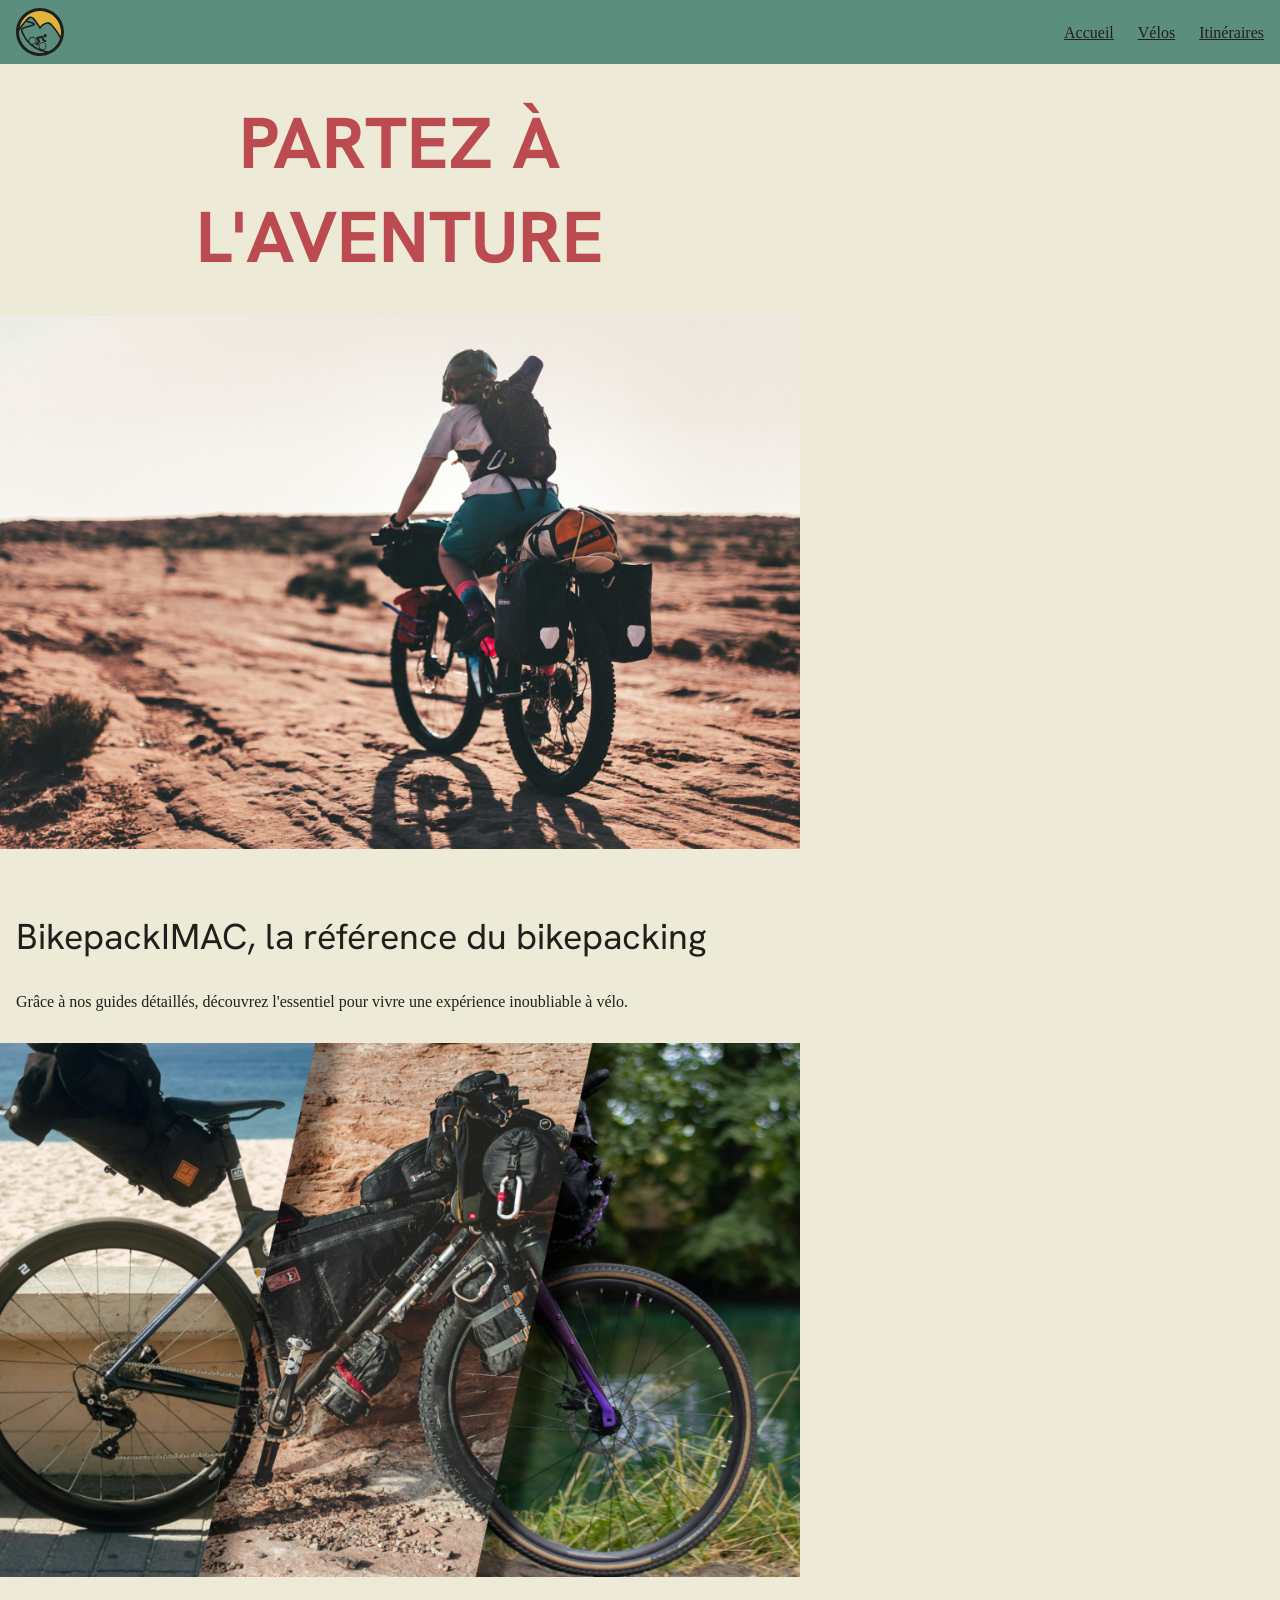
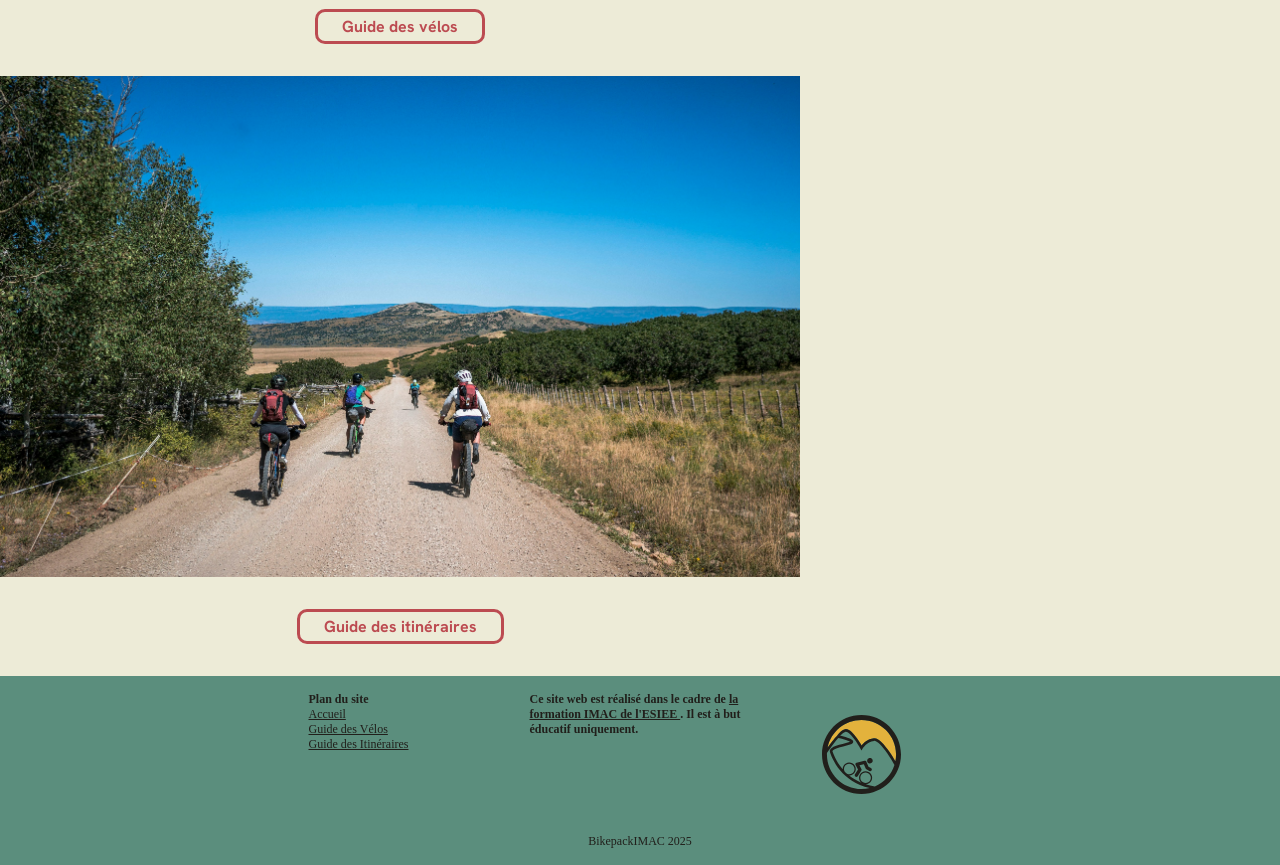
<file: src/index.html>
<!DOCTYPE html>
<html lang="fr-FR">
    <head>
        <!-- META -->
        <meta charset="UTF-8" />
        <meta name="viewport" content="width=device-width, initial-scale=1" />
        <!-- RESSOURCES -->
        <link rel="icon" type="image/svg+xml" href="./assets/img/logo.svg" />
        <link rel="stylesheet" href="./css/pages/index.css" />

        <title>BikepackIMAC</title>
    </head>
    <body>
        <!-- HEADER -->
        <header>
            <img id="logoHeader" src="./assets/img/logo.svg" alt="" />

            <nav id="navHeader" aria-label="Navigation principale">
                <a class="text" href="./index.html" title="Revenir à l'accueil">
                    Accueil
                </a>
                <a
                    class="text"
                    href="./html/velos.html"
                    title="Accéder au guide des vélos"
                >
                    Vélos
                </a>
                <a
                    class="text"
                    href="./html/itineraires.html"
                    title="Accéder au guide des itinéraires"
                >
                    Itinéraires
                </a>
            </nav>
        </header>

        <!-- MAIN -->
        <main>
            <section>
                <h1 class="bigred" id="title">Partez à l'aventure</h1>

                <img src="./assets/img/illustration_bike-desert.jpg" alt="" />

                <h2 class="medium">
                    BikepackIMAC, la référence du bikepacking
                </h2>

                <p>
                    Grâce à nos guides détaillés, découvrez l'essentiel pour
                    vivre une expérience inoubliable à vélo.
                </p>
            </section>

            <section>
                <img src="./assets/img/3_bikes.webp" alt="" />

                <a
                    class="btn"
                    href="./html/velos.html"
                    title="Accéder au guide des vélos"
                >
                    Guide des vélos
                </a>
            </section>

            <section>
                <img src="./assets/img/illustration_itineraires.jpg" alt="" />

                <a
                    class="btn"
                    href="./html/itineraires.html"
                    title="Accéder au guide des itinéraires"
                >
                    Guide des itinéraires
                </a>
            </section>
        </main>

        <!-- FOOTER -->
        <footer>
            <div id="footerContainer">
                <div id="footerSubgrid">
                    <section id="fsg1">
                        <p>Plan du site</p>
                        <nav id="navFooter" aria-label="Navigation secondaire">
                            <a
                                href="./index.html"
                                class="textsmall"
                                title="Revenir à l'accueil"
                            >
                                Accueil
                            </a>
                            <a
                                href="./html/velos.html"
                                class="textsmall"
                                title="Accéder au guide des vélos"
                            >
                                Guide des Vélos
                            </a>
                            <a
                                href="./html/itineraires.html"
                                class="textsmall"
                                title="Accéder au guide des itinéraires"
                            >
                                Guide des Itinéraires
                            </a>
                        </nav>
                    </section>
                    <section id="fsg2">
                        <p>
                            Ce site web est réalisé dans le cadre de
                            <a
                                href="https://www.esiee.fr/formations/ingenieur/filieres/imac"
                                target="_blank"
                                title="Nouvel onglet - Formation d'ingénieur IMAC | ESIEE Paris"
                            >
                                la formation IMAC de l'ESIEE
                            </a>
                            . Il est à but éducatif uniquement.
                        </p>
                    </section>
                    <section id="fsg3">
                        <img
                            id="logoFooter"
                            src="./assets/img/logo.svg"
                            alt=""
                        />
                    </section>
                </div>

                <p id="credits" class="textsmall">BikepackIMAC 2025</p>
            </div>
        </footer>
    </body>
</html>
</file>
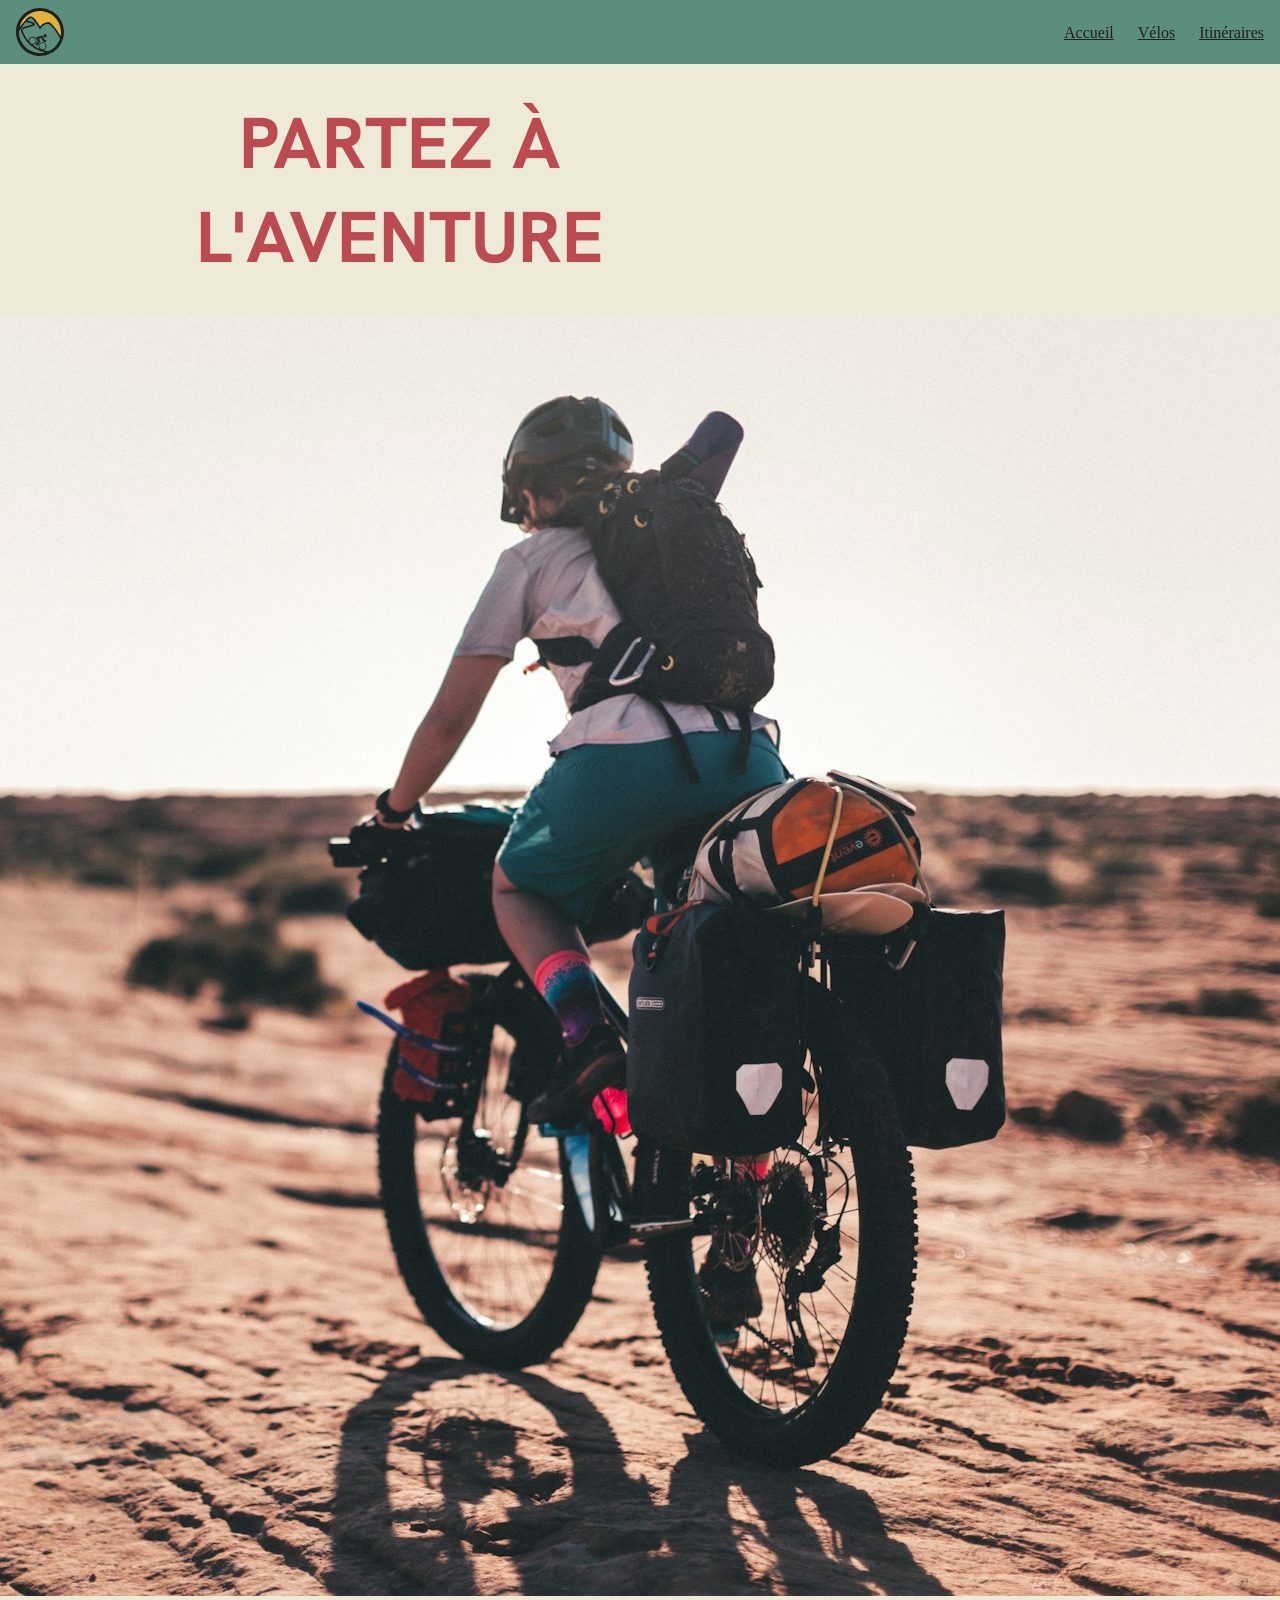
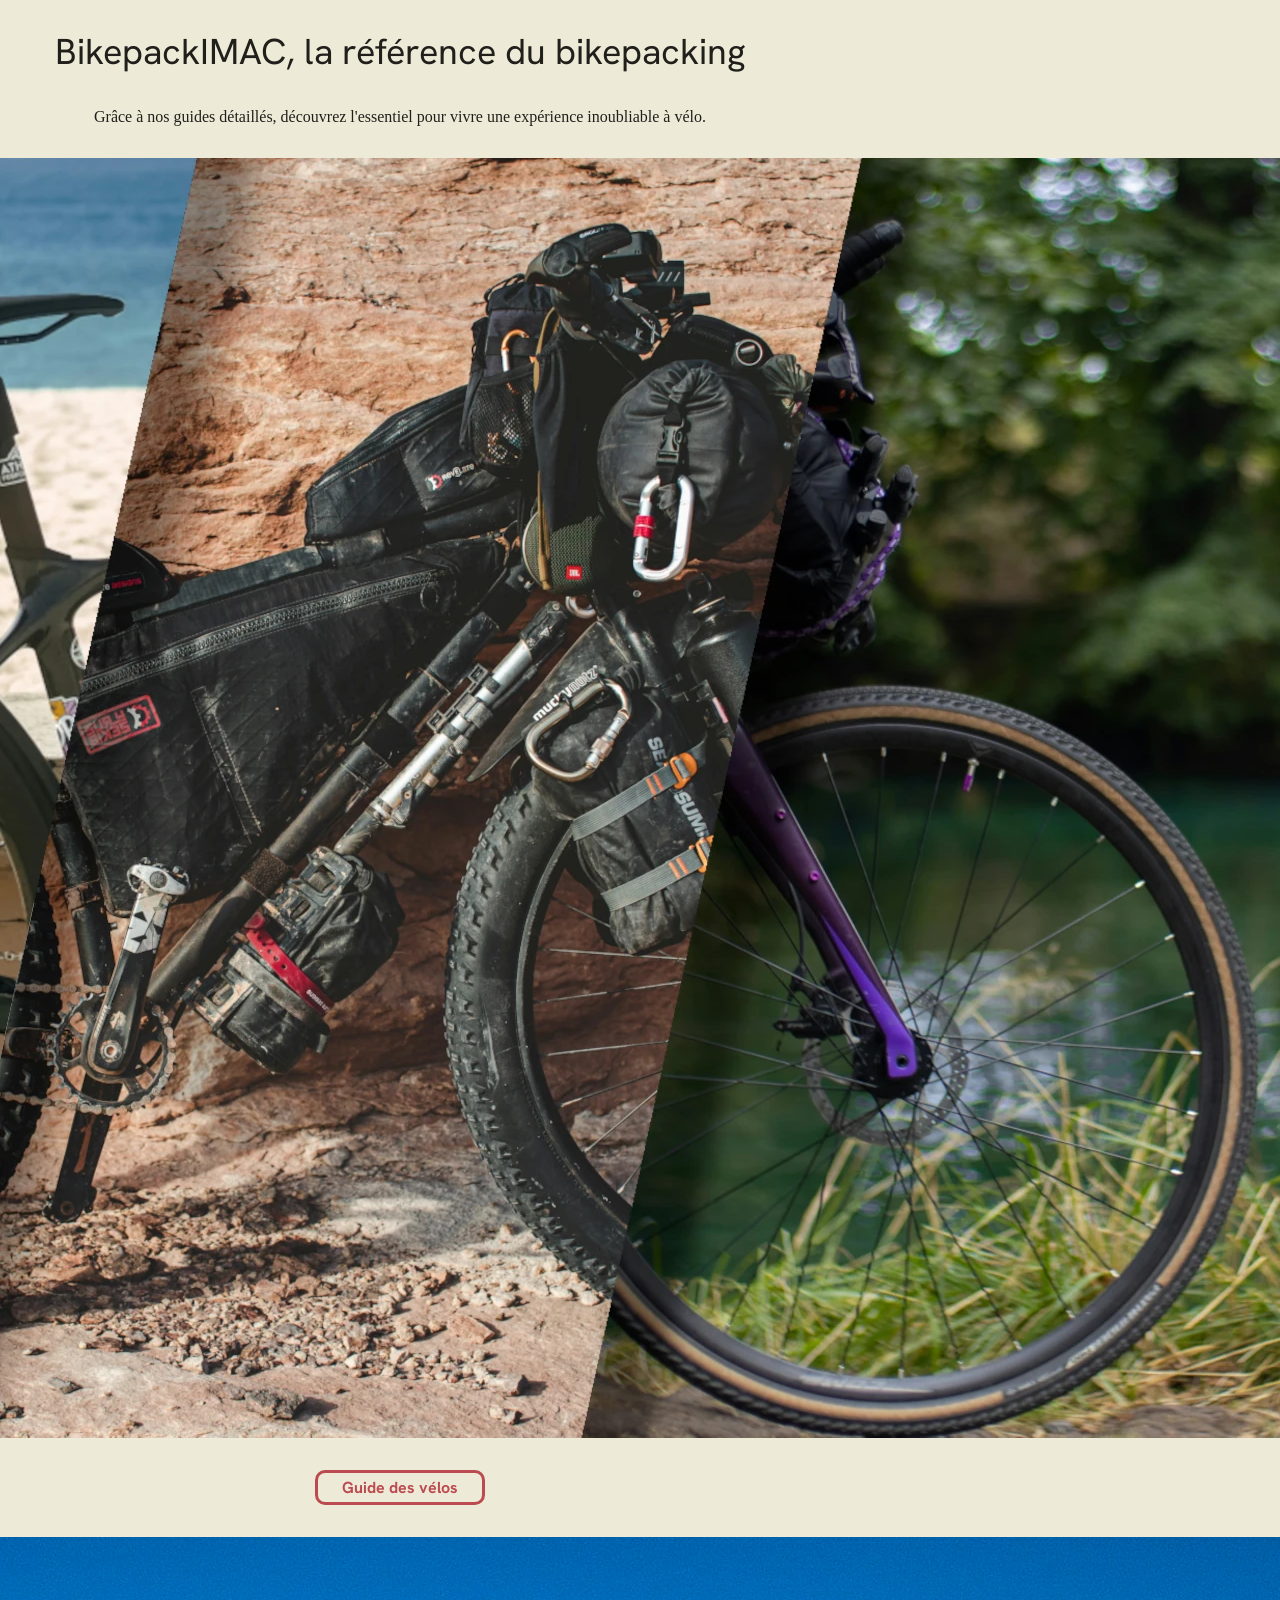
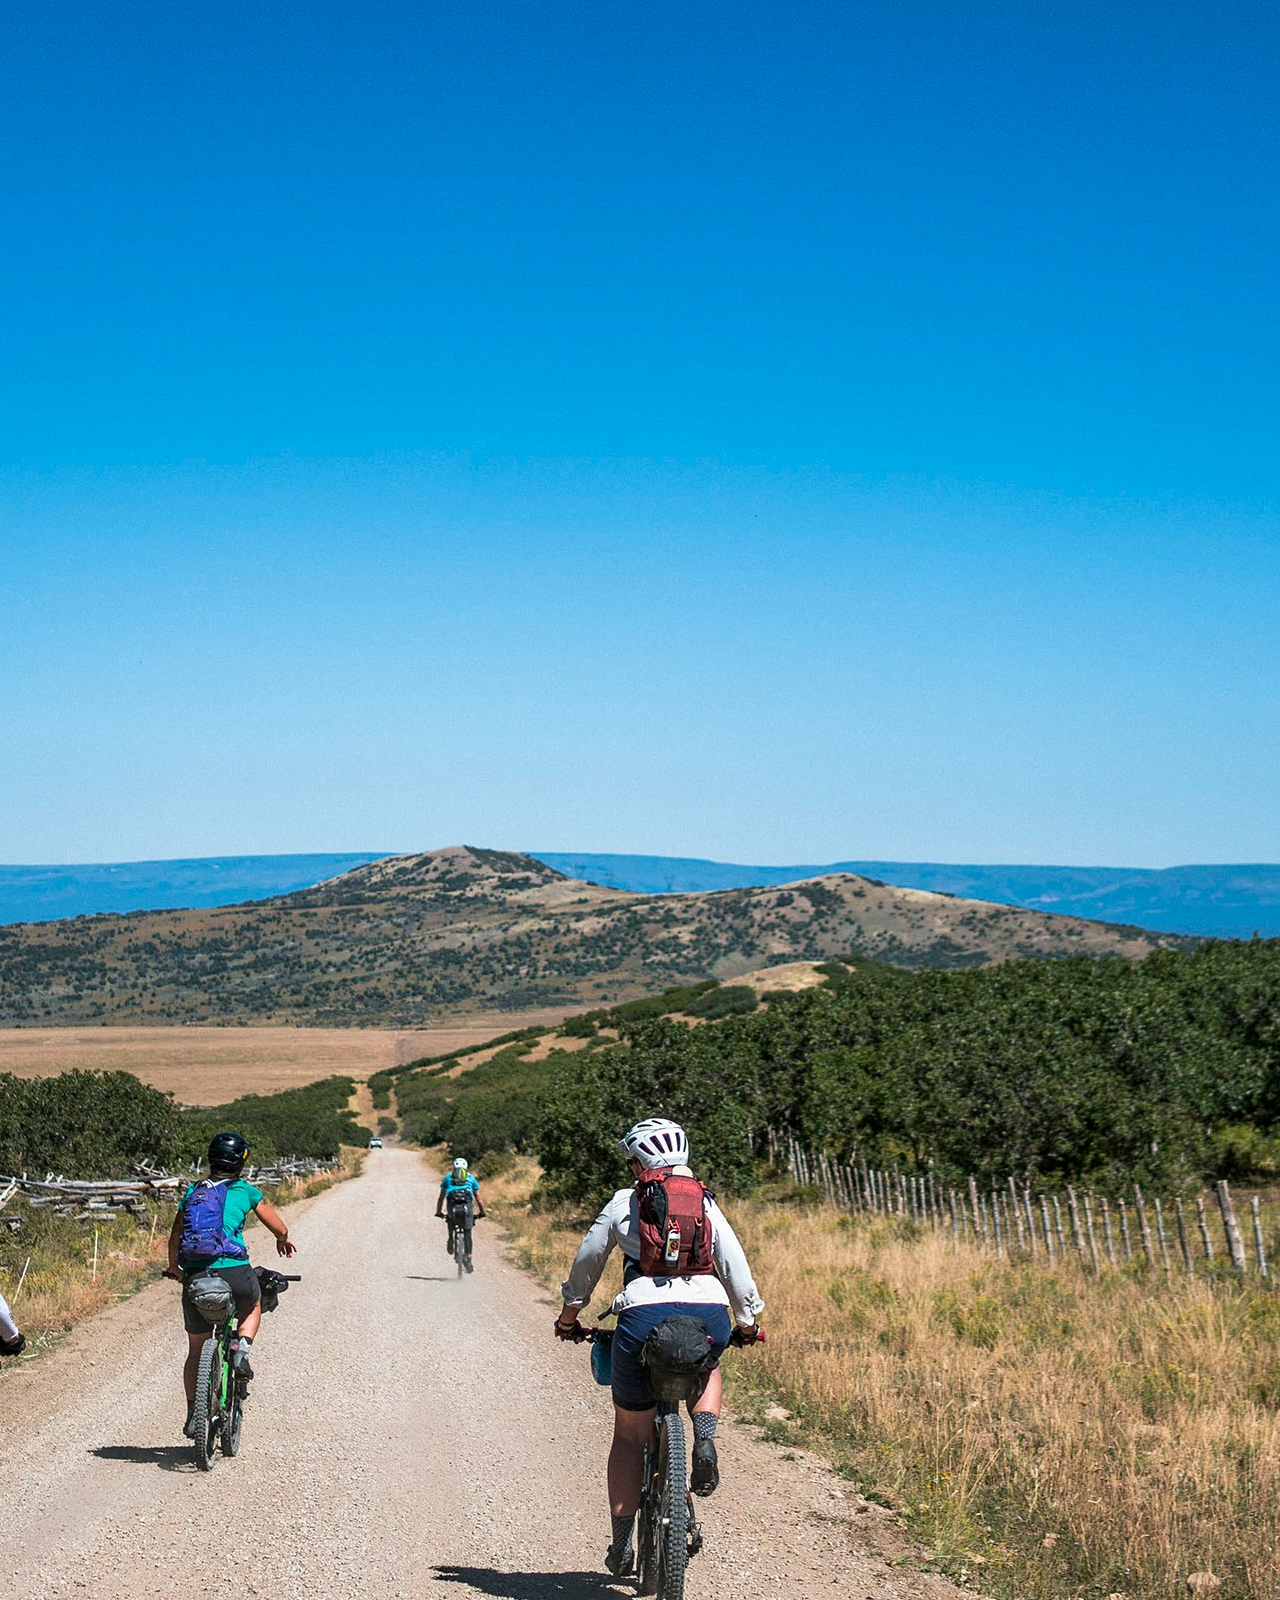
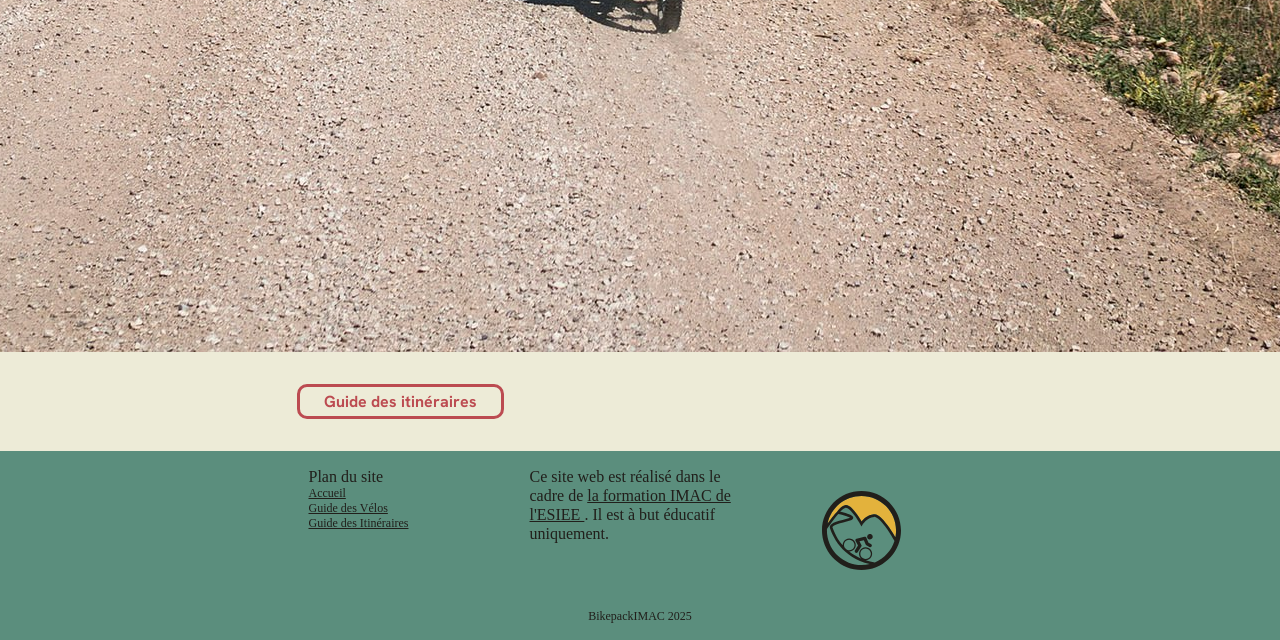
<file: src/html/index.html>
<!DOCTYPE html>
<html lang="fr-FR">
    <head>
        <!-- META -->
        <meta charset="UTF-8" />
        <meta name="viewport" content="width=device-width, initial-scale=1" />
        <!-- RESSOURCES -->
        <link rel="icon" type="image/svg+xml" href="../assets/img/logo.svg" />
        <link rel="stylesheet" href="../css/pages/index.css" />

        <title>BikepackIMAC</title>
    </head>
    <body>
        <!-- HEADER -->
        <header>
            <img id="logoHeader" src="../assets/img/logo.svg" alt="" />

            <nav id="navHeader" aria-label="Navigation principale">
                <a
                    class="text"
                    href="../html/index.html"
                    title="Revenir à l'accueil"
                >
                    Accueil
                </a>
                <a
                    class="text"
                    href="../html/velos.html"
                    title="Accéder au guide des vélos"
                >
                    Vélos
                </a>
                <a
                    class="text"
                    href="../html/itineraires.html"
                    title="Accéder au guide des itinéraires"
                >
                    Itinéraires
                </a>
            </nav>
        </header>

        <!-- MAIN -->
        <main>
            <h1 class="bigred" id="title">Partez à l'aventure</h1>

            <img src="../assets/img/illustration_bike-desert.jpg" alt="" />

            <h2 class="medium">BikepackIMAC, la référence du bikepacking</h2>

            <p>
                Grâce à nos guides détaillés, découvrez l'essentiel pour vivre
                une expérience inoubliable à vélo.
            </p>

            <img src="../assets/img/3_bikes.webp" alt="" />

            <a
                class="btn"
                href="../html/velos.html"
                title="Accéder au guide des vélos"
            >
                Guide des vélos
            </a>

            <img src="../assets/img/illustration_itineraires.jpg" alt="" />

            <a
                class="btn"
                href="../html/itineraires.html"
                title="Accéder au guide des itinéraires"
            >
                Guide des itinéraires
            </a>
        </main>

        <!-- FOOTER -->
        <footer>
            <div id="footerContainer">
                <div id="footerSubgrid">
                    <div id="fsg1">
                        <p>Plan du site</p>
                        <nav id="navFooter" aria-label="Navigation secondaire">
                            <a
                                href="../html/index.html"
                                class="textsmall"
                                title="Revenir à l'accueil"
                            >
                                Accueil
                            </a>
                            <a
                                href="../html/velos.html"
                                class="textsmall"
                                title="Accéder au guide des vélos"
                            >
                                Guide des Vélos
                            </a>
                            <a
                                href="../html/itineraires.html"
                                class="textsmall"
                                title="Accéder au guide des itinéraires"
                            >
                                Guide des Itinéraires
                            </a>
                        </nav>
                    </div>
                    <div id="fsg2">
                        <p>
                            Ce site web est réalisé dans le cadre de
                            <a
                                href="https://www.esiee.fr/formations/ingenieur/filieres/imac"
                                target="_blank"
                                title="Nouvel onglet - Formation d'ingénieur IMAC | ESIEE Paris"
                            >
                                la formation IMAC de l'ESIEE
                            </a>
                            . Il est à but éducatif uniquement.
                        </p>
                    </div>
                    <div id="fsg3">
                        <img
                            id="logoFooter"
                            src="../assets/img/logo.svg"
                            alt=""
                        />
                    </div>
                </div>

                <p id="credits" class="textsmall">BikepackIMAC 2025</p>
            </div>
        </footer>
    </body>
</html>
</file>
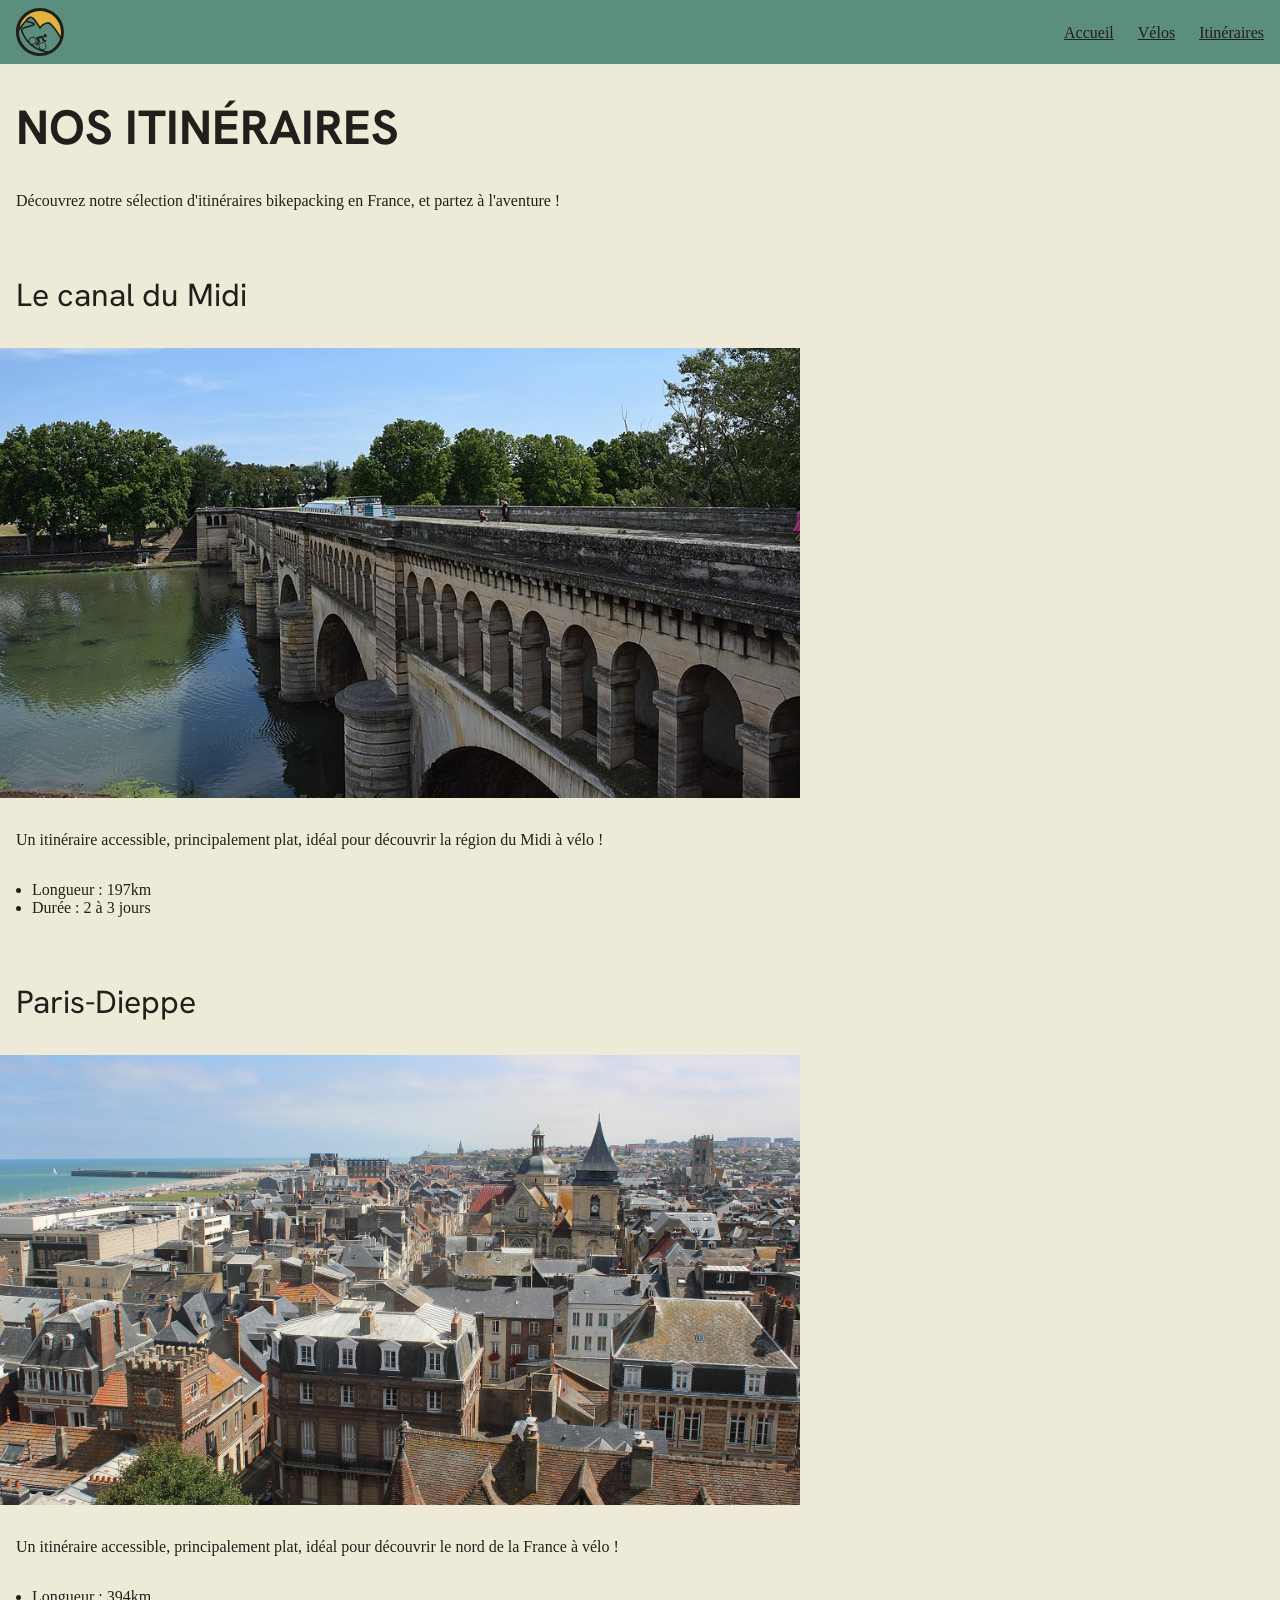
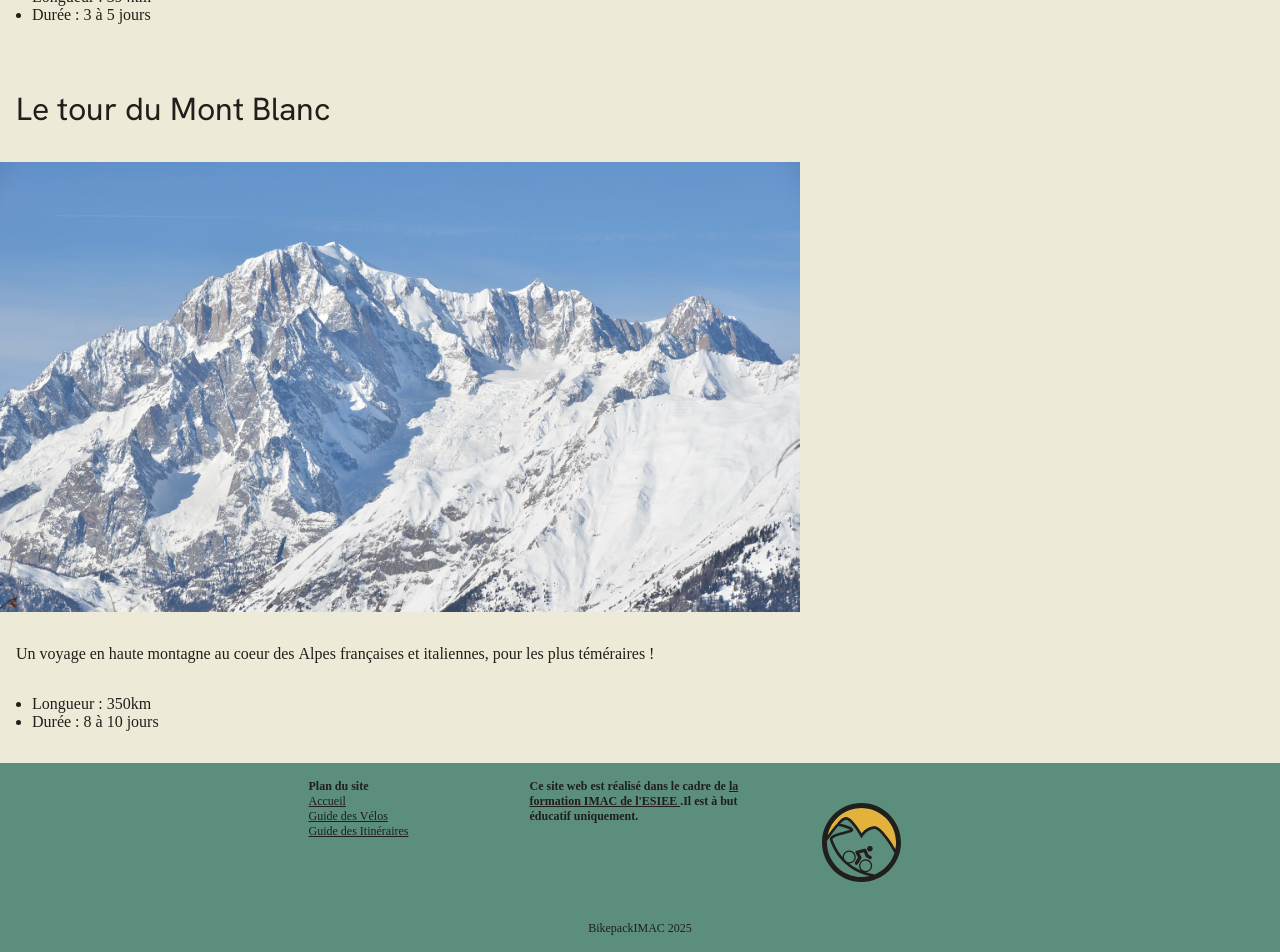
<file: src/html/itineraires.html>
<!DOCTYPE html>
<html lang="fr-FR">
    <head>
        <meta charset="UTF-8" />
        <meta name="viewport" content="width=device-width, initial-scale=1" />
        <link rel="icon" type="image/svg+xml" href="../assets/img/logo.svg" />
        <link rel="stylesheet" href="../css/pages/itineraires.css" />
        <title>BikepackIMAC</title>
    </head>
    <body>
        <!-- HEADER -->
        <header>
            <img id="logoHeader" src="../assets/img/logo.svg" alt="" />
            <nav id="navHeader" aria-label="Navigation principale">
                <a
                    class="text"
                    href="../index.html"
                    title="Revenir à l'accueil"
                >
                    Accueil
                </a>
                <a
                    class="text"
                    href="../html/velos.html"
                    title="Accéder au guide des vélos"
                >
                    Vélos
                </a>
                <a
                    class="text"
                    href="../html/itineraires.html"
                    title="Accéder au guide des itinéraires"
                >
                    Itinéraires
                </a>
            </nav>
        </header>

        <!-- MAIN -->
        <main>
            <section>
                <h1>nos itinéraires</h1>

                <p>
                    Découvrez notre sélection d'itinéraires bikepacking en
                    France, et partez à l'aventure !
                </p>
            </section>

            <!---------------------------------------------------------------->

            <section>
                <h2>Le canal du Midi</h2>

                <img src="../assets/img/canal-du-midi.jpg" alt="" />

                <p>
                    Un itinéraire accessible, principalement plat, idéal pour
                    découvrir la région du Midi à vélo !
                </p>

                <ul>
                    <li>Longueur : 197km</li>
                    <li>Durée : 2 à 3 jours</li>
                </ul>
            </section>

            <!---------------------------------------------------------------->

            <section>
                <h2>Paris-Dieppe</h2>

                <img src="../assets/img/dieppe.jpg" alt="" />

                <p>
                    Un itinéraire accessible, principalement plat, idéal pour
                    découvrir le nord de la France à vélo !
                </p>

                <ul>
                    <li>Longueur : 394km</li>
                    <li>Durée : 3 à 5 jours</li>
                </ul>
            </section>

            <!---------------------------------------------------------------->

            <section>
                <h2>Le tour du Mont Blanc</h2>

                <img src="../assets/img/mont_blanc.JPG" alt="" />

                <p>
                    Un voyage en haute montagne au coeur des Alpes françaises et
                    italiennes, pour les plus téméraires !
                </p>

                <ul>
                    <li>Longueur : 350km</li>
                    <li>Durée : 8 à 10 jours</li>
                </ul>
            </section>
        </main>

        <!-- FOOTER -->
        <footer>
            <div id="footerContainer">
                <div id="footerSubgrid">
                    <section id="fsg1">
                        <p>Plan du site</p>
                        <nav id="navFooter" aria-label="Navigation secondaire">
                            <a
                                href="../index.html"
                                class="textsmall"
                                title="Revenir à l'accueil"
                            >
                                Accueil
                            </a>
                            <a
                                href="../html/velos.html"
                                class="textsmall"
                                title="Accéder au guide des vélos"
                            >
                                Guide des Vélos
                            </a>
                            <a
                                href="../html/itineraires.html"
                                class="textsmall"
                                title="Accéder au guide des itinéraires"
                            >
                                Guide des Itinéraires
                            </a>
                        </nav>
                    </section>
                    <section id="fsg2">
                        <p>
                            Ce site web est réalisé dans le cadre de
                            <a
                                href="https://www.esiee.fr/formations/ingenieur/filieres/imac"
                                target="_blank"
                                title="Nouvel onglet - Formation d'ingénieur IMAC | ESIEE Paris"
                            >
                                la formation IMAC de l'ESIEE
                            </a>
                            .Il est à but éducatif uniquement.
                        </p>
                    </section>
                    <section id="fsg3">
                        <img
                            id="logoFooter"
                            src="../assets/img/logo.svg"
                            alt=""
                        />
                    </section>
                </div>

                <p id="credits" class="textsmall">BikepackIMAC 2025</p>
            </div>
        </footer>
    </body>
</html>
</file>
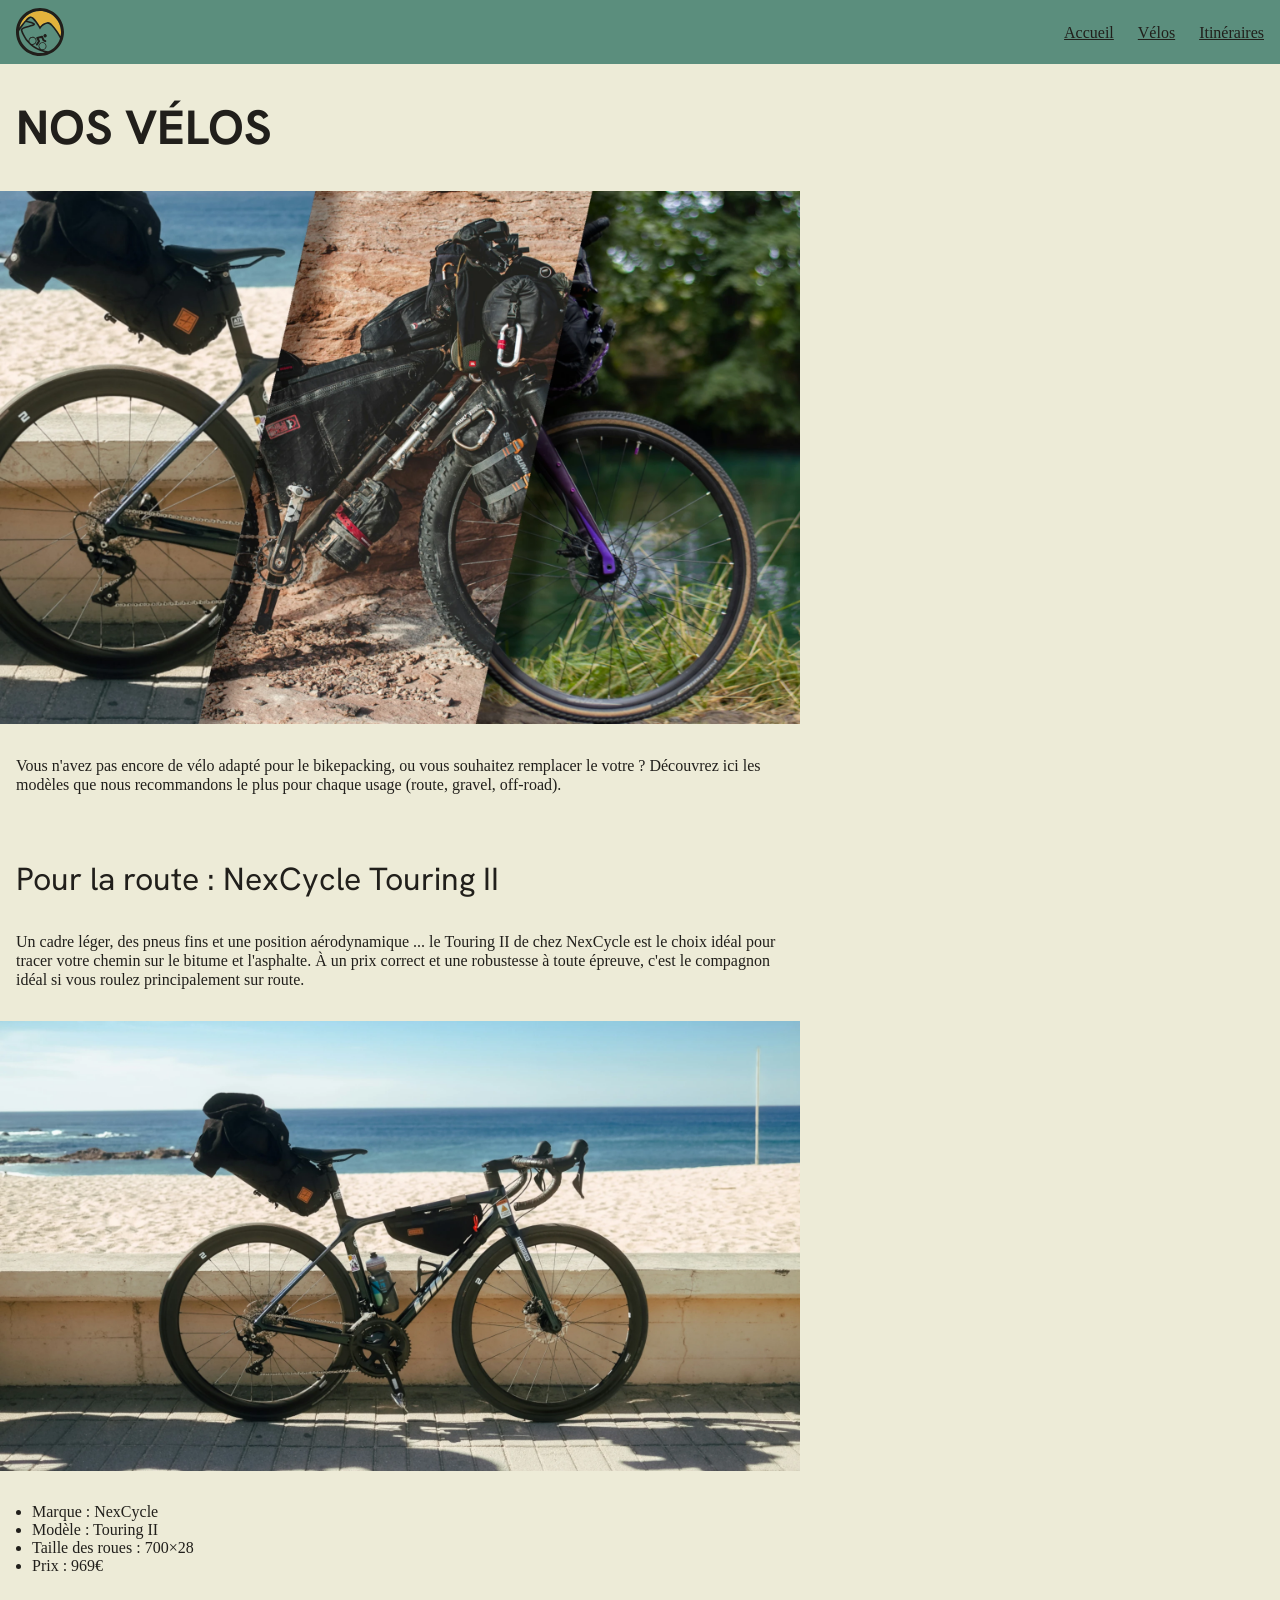
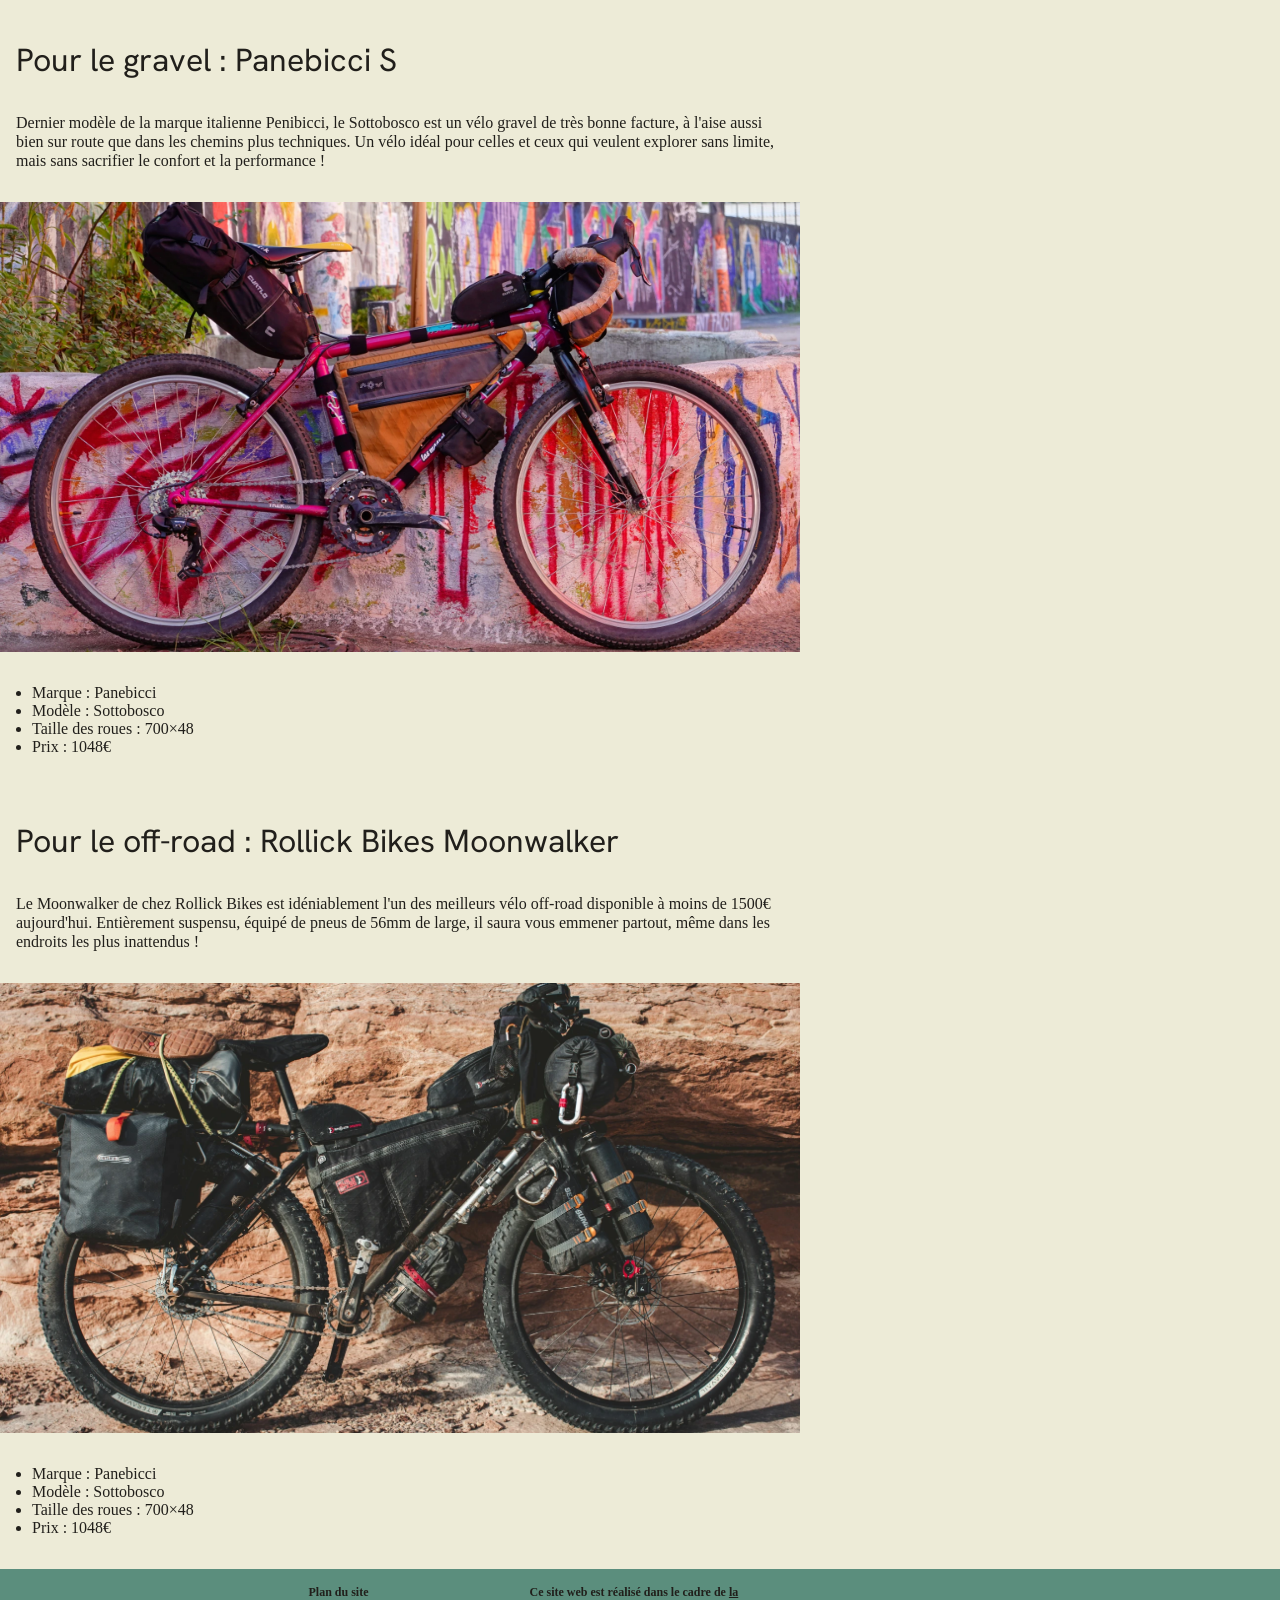
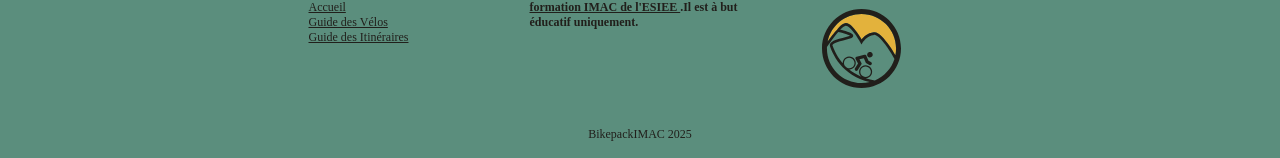
<file: src/html/velos.html>
<!DOCTYPE html>
<html lang="fr-FR">
    <head>
        <meta charset="UTF-8" />
        <meta name="viewport" content="width=device-width, initial-scale=1" />
        <link rel="icon" type="image/svg+xml" href="../assets/img/logo.svg" />
        <link rel="stylesheet" href="../css/pages/velos.css" />
        <title>BikepackIMAC</title>
    </head>
    <body>
        <!-- HEADER -->
        <header>
            <img id="logoHeader" src="../assets/img/logo.svg" alt="" />
            <nav id="navHeader" aria-label="Navigation principale">
                <a
                    class="text"
                    href="../index.html"
                    title="Revenir à l'accueil"
                >
                    Accueil
                </a>
                <a
                    class="text"
                    href="../html/velos.html"
                    title="Accéder au guide des vélos"
                >
                    Vélos
                </a>
                <a
                    class="text"
                    href="../html/itineraires.html"
                    title="Accéder au guide des itinéraires"
                >
                    Itinéraires
                </a>
            </nav>
        </header>

        <!-- MAIN -->
        <main>
            <section>
                <h1>nos vélos</h1>

                <img src="../assets/img/3_bikes.webp" alt="" />

                <p>
                    Vous n'avez pas encore de vélo adapté pour le bikepacking,
                    ou vous souhaitez remplacer le votre ? Découvrez ici les
                    modèles que nous recommandons le plus pour chaque usage
                    (route, gravel, off-road).
                </p>
            </section>

            <!---------------------------------------------------------------->

            <section>
                <h2>Pour la route : NexCycle Touring II</h2>

                <p>
                    Un cadre léger, des pneus fins et une position aérodynamique
                    ... le Touring II de chez NexCycle est le choix idéal pour
                    tracer votre chemin sur le bitume et l'asphalte. À un prix
                    correct et une robustesse à toute épreuve, c'est le
                    compagnon idéal si vous roulez principalement sur route.
                </p>

                <img src="../assets/img/nexCycle_touringII.webp" alt="" />

                <ul>
                    <li>Marque : NexCycle</li>
                    <li>Modèle : Touring II</li>
                    <li>Taille des roues : 700×28</li>
                    <li>Prix : 969€</li>
                </ul>
            </section>

            <!---------------------------------------------------------------->

            <section>
                <h2>Pour le gravel : Panebicci S</h2>

                <p>
                    Dernier modèle de la marque italienne Penibicci, le
                    Sottobosco est un vélo gravel de très bonne facture, à
                    l'aise aussi bien sur route que dans les chemins plus
                    techniques. Un vélo idéal pour celles et ceux qui veulent
                    explorer sans limite, mais sans sacrifier le confort et la
                    performance !
                </p>

                <img src="../assets/img/Panebicci_Sottobosco.webp" alt="" />

                <ul>
                    <li>Marque : Panebicci</li>
                    <li>Modèle : Sottobosco</li>
                    <li>Taille des roues : 700×48</li>
                    <li>Prix : 1048€</li>
                </ul>
            </section>

            <!---------------------------------------------------------------->

            <section>
                <h2>Pour le off-road : Rollick Bikes Moonwalker</h2>

                <p>
                    Le Moonwalker de chez Rollick Bikes est idéniablement l'un
                    des meilleurs vélo off-road disponible à moins de 1500€
                    aujourd'hui. Entièrement suspensu, équipé de pneus de 56mm
                    de large, il saura vous emmener partout, même dans les
                    endroits les plus inattendus !
                </p>
                <img src="../assets/img/RollickBikes_moonwalker.webp" alt="" />

                <ul>
                    <li>Marque : Panebicci</li>
                    <li>Modèle : Sottobosco</li>
                    <li>Taille des roues : 700×48</li>
                    <li>Prix : 1048€</li>
                </ul>
            </section>
        </main>

        <!-- FOOTER -->
        <footer>
            <div id="footerContainer">
                <div id="footerSubgrid">
                    <section id="fsg1">
                        <p>Plan du site</p>
                        <nav id="navFooter" aria-label="Navigation secondaire">
                            <a
                                href="../index.html"
                                class="textsmall"
                                title="Revenir à l'accueil"
                            >
                                Accueil
                            </a>
                            <a
                                href="../html/velos.html"
                                class="textsmall"
                                title="Accéder au guide des vélos"
                            >
                                Guide des Vélos
                            </a>
                            <a
                                href="../html/itineraires.html"
                                class="textsmall"
                                title="Accéder au guide des itinéraires"
                            >
                                Guide des Itinéraires
                            </a>
                        </nav>
                    </section>
                    <section id="fsg2">
                        <p>
                            Ce site web est réalisé dans le cadre de
                            <a
                                href="https://www.esiee.fr/formations/ingenieur/filieres/imac"
                                target="_blank"
                                title="Nouvel onglet - Formation d'ingénieur IMAC | ESIEE Paris"
                            >
                                la formation IMAC de l'ESIEE
                            </a>
                            .Il est à but éducatif uniquement.
                        </p>
                    </section>
                    <section id="fsg3">
                        <img
                            id="logoFooter"
                            src="../assets/img/logo.svg"
                            alt=""
                        />
                    </section>
                </div>

                <p id="credits" class="textsmall">BikepackIMAC 2025</p>
            </div>
        </footer>
    </body>
</html>
</file>
<file: src/css/pages/index.css>
@import url(../../css/base.css);

#title {
    font-size: 4.5rem;
    width: 571px;
    text-align: center;
    align-self: center;
}

/********************************/
/* RESPONSIVITY */
/********************************/

@media screen and (max-width: 412px) and (max-height: 917px) {
    #title {
        font-size: 3rem;
        width: auto;
    }
}
</file>
<file: src/css/pages/itineraires.css>
@import url(../../css/base.css);
</file>
<file: src/css/pages/velos.css>
@import url(../../css/base.css);
</file>
